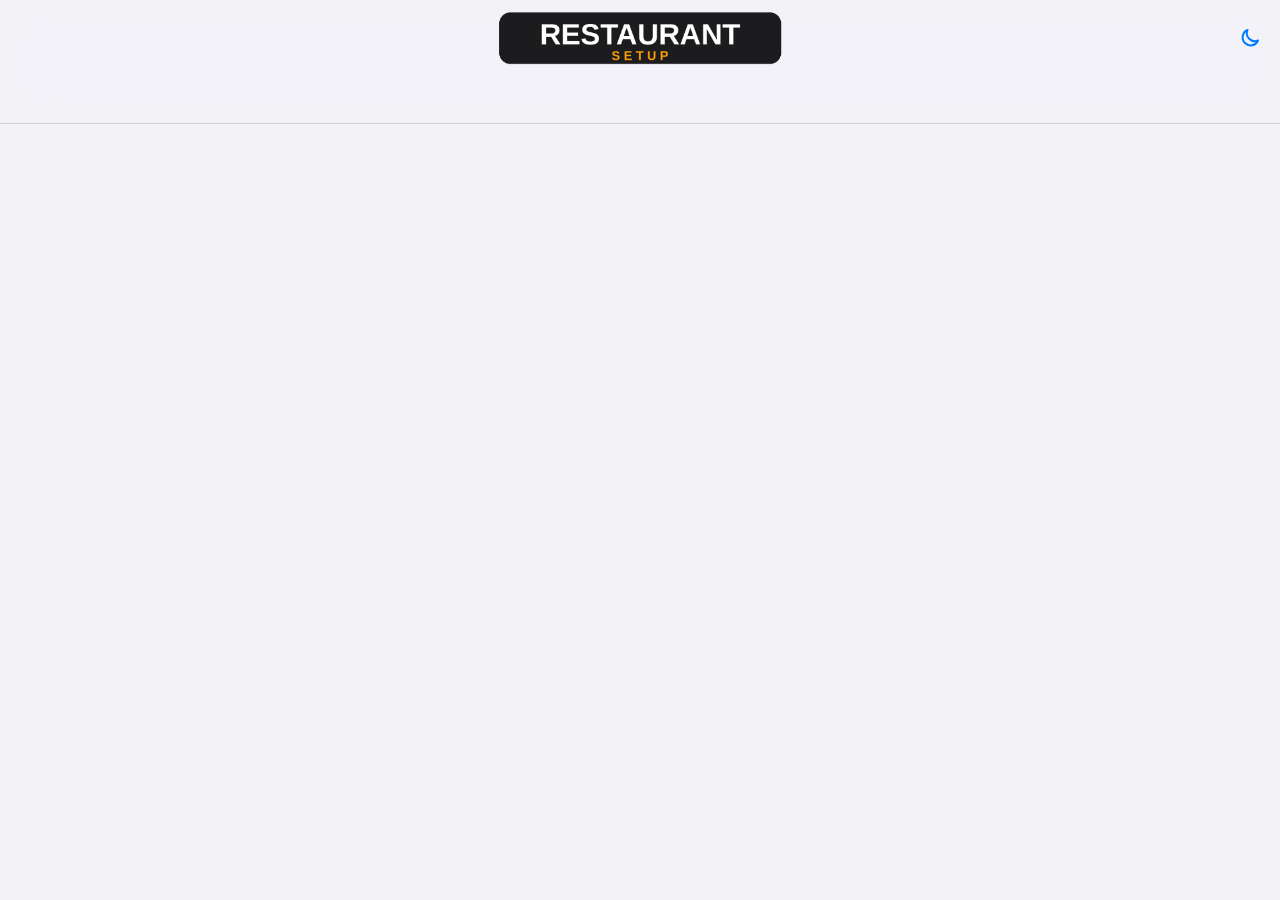
<file: index.html>
<!DOCTYPE html>
<html lang="en">
<head>
  <meta charset="utf-8">
  <meta name="robots" content="noindex, nofollow">
  <meta http-equiv="refresh" content="0; url=setup/">
  <title>Restaurant app</title>
</head>
<body><p><a href="setup/">Open Restaurant Setup</a></p></body>
</html>
</file>
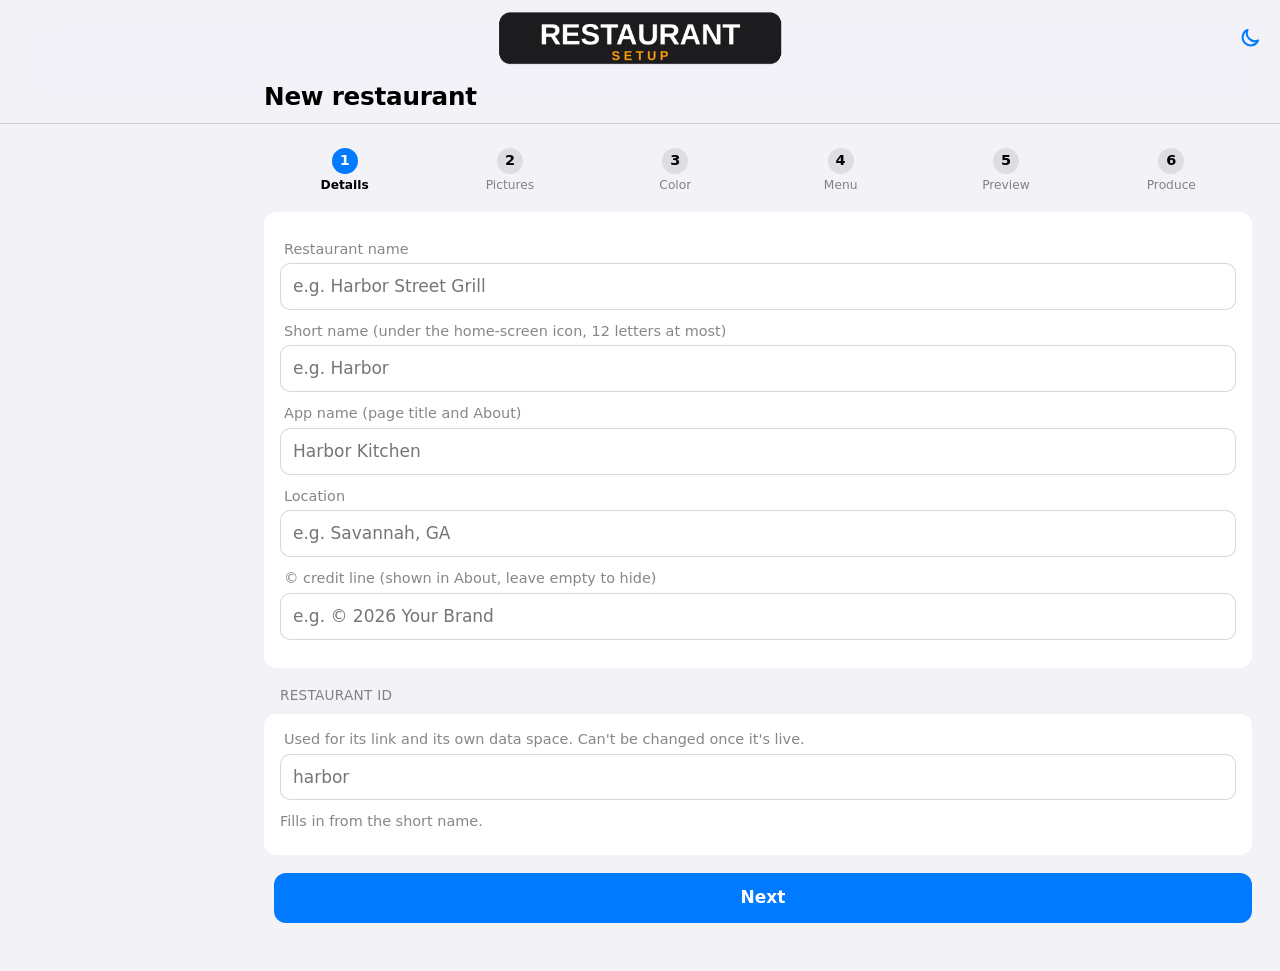
<file: setup/index.html>
<!DOCTYPE html>
<html lang="en">
<head>
  <meta charset="utf-8">
  <meta name="viewport" content="width=device-width, initial-scale=1, viewport-fit=cover">
  <meta name="robots" content="noindex, nofollow">
  <title>Restaurant Setup</title>
  <meta name="color-scheme" content="light dark">
  <meta name="theme-color" content="#f2f2f7" media="(prefers-color-scheme: light)">
  <meta name="theme-color" content="#000000" media="(prefers-color-scheme: dark)">
  <meta name="apple-mobile-web-app-capable" content="yes">
  <meta name="mobile-web-app-capable" content="yes">
  <meta name="apple-mobile-web-app-title" content="Setup">
  <link rel="icon" href="assets/favicon-32.png" sizes="32x32">
  <link rel="apple-touch-icon" href="assets/app-icon-180.png">
  <link rel="stylesheet" href="../app/css/app.css">
  <link rel="stylesheet" href="css/setup.css">
  <script>
    // The wizard's own settings space (never a restaurant's).
    self.BRAND = { appName: 'Restaurant Setup', shortName: 'Setup', dataPrefix: 'rsw.setup.' };
  </script>
  <script src="../app/js/head.js"></script>
</head>
<body>
  <!-- Pinned logo header, same as the restaurant app -->
  <header id="top" class="top">
    <div class="top-logo" aria-hidden="true"><img id="brand-logo" src="assets/setup-logo.png" alt=""></div>
    <div class="top-bar">
      <button id="btn-back" class="icon-btn" type="button" aria-label="Back" hidden>
        <svg viewBox="0 0 24 24"><path d="M15 4l-8 8 8 8" fill="none" stroke="currentColor" stroke-width="2.4" stroke-linecap="round" stroke-linejoin="round"/></svg>
      </button>
      <span class="spacer"></span>
      <button id="btn-night" class="icon-btn" type="button" aria-label="Night mode">
        <svg class="i-moon" viewBox="0 0 24 24"><path d="M20 14.5A8 8 0 0 1 9.5 4a8 8 0 1 0 10.5 10.5z" fill="none" stroke="currentColor" stroke-width="2" stroke-linejoin="round"/></svg>
        <svg class="i-sun" viewBox="0 0 24 24"><circle cx="12" cy="12" r="4" fill="none" stroke="currentColor" stroke-width="2"/><path d="M12 2v2M12 20v2M4.9 4.9l1.4 1.4M17.7 17.7l1.4 1.4M2 12h2M20 12h2M4.9 19.1l1.4-1.4M17.7 6.3l1.4-1.4" stroke="currentColor" stroke-width="2" stroke-linecap="round"/></svg>
      </button>
      <button id="btn-bell" class="icon-btn" type="button" hidden></button>
    </div>
    <div class="top-title">
      <h1 id="title"></h1>
      <div id="title-action"></div>
    </div>
  </header>
  <nav id="side" class="side" hidden></nav>

  <main id="view" class="view"></main>

  <nav id="tabs" class="tabs">
    <a href="#/setup" data-tab="setup">
      <svg viewBox="0 0 24 24"><path d="M12 3l2.4 4.9 5.4.8-3.9 3.8.9 5.4-4.8-2.6-4.8 2.6.9-5.4L4.2 8.7l5.4-.8z" fill="none" stroke="currentColor" stroke-width="1.9" stroke-linejoin="round"/></svg>
      <span>Setup</span></a>
    <a href="#/preview" data-tab="preview">
      <svg viewBox="0 0 24 24"><rect x="6.5" y="2.5" width="11" height="19" rx="2.5" fill="none" stroke="currentColor" stroke-width="1.9"/><path d="M10.5 18.5h3" stroke="currentColor" stroke-width="1.9" stroke-linecap="round"/></svg>
      <span>Preview</span></a>
    <a href="#/restaurants" data-tab="restaurants">
      <svg viewBox="0 0 24 24"><path d="M4 10l8-6 8 6v10H4zM9 20v-6h6v6" fill="none" stroke="currentColor" stroke-width="1.9" stroke-linejoin="round"/></svg>
      <span>Restaurants</span></a>
    <a href="#/more" data-tab="more">
      <svg viewBox="0 0 24 24"><circle cx="5" cy="12" r="1.8" fill="currentColor"/><circle cx="12" cy="12" r="1.8" fill="currentColor"/><circle cx="19" cy="12" r="1.8" fill="currentColor"/></svg>
      <span>More</span></a>
  </nav>

  <dialog id="dlg" class="sheet"></dialog>
  <div id="toast" class="toast" role="status" hidden></div>

  <noscript><p style="padding:2rem">Restaurant Setup needs JavaScript turned on.</p></noscript>
  <script type="module" src="js/wizard.js"></script>
</body>
</html>
</file>
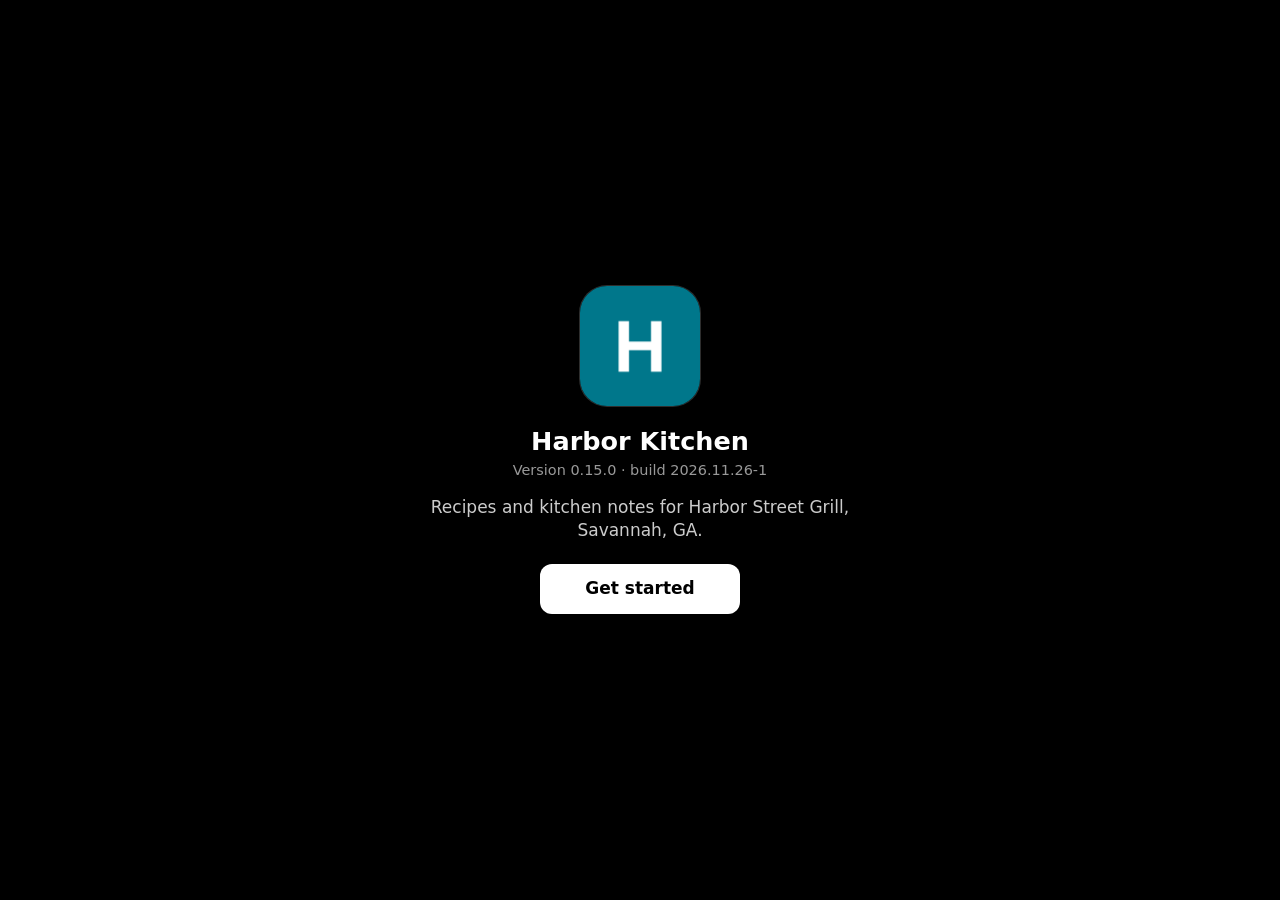
<file: r/harbor/index.html>
<!DOCTYPE html>
<html lang="en">
<head>
  <meta charset="utf-8">
  <meta name="viewport" content="width=device-width, initial-scale=1, viewport-fit=cover">
  <meta name="robots" content="noindex, nofollow">
  <title>Harbor Kitchen</title>
  <meta name="color-scheme" content="light dark">
  <meta name="theme-color" content="#f2f2f7" media="(prefers-color-scheme: light)">
  <meta name="theme-color" content="#000000" media="(prefers-color-scheme: dark)">
  <meta name="apple-mobile-web-app-capable" content="yes">
  <meta name="mobile-web-app-capable" content="yes">
  <meta name="apple-mobile-web-app-status-bar-style" content="default">
  <meta name="apple-mobile-web-app-title" content="Harbor">
  <link rel="icon" href="assets/favicon-32.png" sizes="32x32">
  <link rel="apple-touch-icon" href="assets/app-icon-180.png">
  <link rel="manifest" href="manifest.webmanifest">
  <link rel="stylesheet" href="../../app/css/app.css">
  <!-- This restaurant's names, pictures, colors and data space -->
  <script src="brand.js"></script>
  <!-- Shared by every restaurant -->
  <script src="../../app/js/head.js"></script>
</head>
<body>
  <script src="../../app/js/shell.js"></script>
  <noscript><p style="padding:2rem">Harbor Kitchen needs JavaScript turned on.</p></noscript>
</body>
</html>
</file>
<file: app/css/app.css>
/* Restaurant app (shared by every restaurant)
   RRA-013: follow the phone's own look. iOS uses Apple system colors and
   shapes, Android uses Material 3 shapes and Google system blue. Both follow
   the phone's light/dark setting. */

:root {
  --font: -apple-system, BlinkMacSystemFont, "SF Pro Text", system-ui, Roboto, "Segoe UI", sans-serif;
  --safe-t: env(safe-area-inset-top, 0px);
  --safe-b: env(safe-area-inset-bottom, 0px);
  --hdr: calc(var(--safe-t) + 124px);
  --tabs-h: calc(56px + var(--safe-b));

  /* iOS light (default) */
  --bg: #f2f2f7;
  --card: #ffffff;
  --card-2: #e5e5ea;
  --text: #000000;
  --text-2: rgba(60, 60, 67, 0.62);
  --sep: rgba(60, 60, 67, 0.2);
  --accent: #007aff;
  --on-accent: #ffffff;
  --danger: #ff3b30;
  --ok: #34c759;
  --warn: #ff9500;
  --material: rgba(242, 242, 247, 0.82);
  --radius: 12px;
  --btn-radius: 12px;
  --btn-h: 50px;
  --field-bg: #ffffff;
  color-scheme: light dark;
}
/* RRA-067: moon button shows the moon by day and the sun at night. */
#btn-night .i-sun, #btn-night.is-dark .i-moon { display: none; }
#btn-night.is-dark .i-sun { display: block; }
/* RRA-065: Light / Dark / Match device, chosen per device in Settings.
   html[data-theme] is set before first paint in index.html. */
html[data-theme="light"] { color-scheme: light; }
html[data-theme="dark"] { color-scheme: dark; }

@media (prefers-color-scheme: dark) {
  html:not([data-theme="light"]) {
    --bg: #000000;
    --card: #1c1c1e;
    --card-2: #2c2c2e;
    --text: #ffffff;
    --text-2: rgba(235, 235, 245, 0.6);
    --sep: rgba(84, 84, 88, 0.6);
    --accent: #0a84ff;
    --danger: #ff453a;
    --ok: #30d158;
    --warn: #ff9f0a;
    --material: rgba(18, 18, 20, 0.82);
    --field-bg: #1c1c1e;
  }
}
html[data-theme="dark"] {
    --bg: #000000;
    --card: #1c1c1e;
    --card-2: #2c2c2e;
    --text: #ffffff;
    --text-2: rgba(235, 235, 245, 0.6);
    --sep: rgba(84, 84, 88, 0.6);
    --accent: #0a84ff;
    --danger: #ff453a;
    --ok: #30d158;
    --warn: #ff9f0a;
    --material: rgba(18, 18, 20, 0.82);
    --field-bg: #1c1c1e;
  }

/* Android: Material 3 */
.android {
  --font: Roboto, system-ui, "Segoe UI", sans-serif;
  --bg: #f8f9fa;
  --card: #ffffff;
  --card-2: #e9eef6;
  --text: #1f1f1f;
  --text-2: #5f6368;
  --sep: #dadce0;
  --accent: #0b57d0;
  --on-accent: #ffffff;
  --danger: #b3261e;
  --ok: #146c2e;
  --warn: #b06000;
  --material: rgba(248, 249, 250, 0.88);
  --radius: 16px;
  --btn-radius: 999px;
  --btn-h: 44px;
  --field-bg: #ffffff;
}
@media (prefers-color-scheme: dark) {
  html.android:not([data-theme="light"]) {
    --bg: #131314;
    --card: #1e1f20;
    --card-2: #2a2b2e;
    --text: #e3e3e3;
    --text-2: #c4c7c5;
    --sep: #444746;
    --accent: #a8c7fa;
    --on-accent: #062e6f;
    --danger: #f2b8b5;
    --ok: #6dd58c;
    --warn: #ffb870;
    --material: rgba(19, 19, 20, 0.88);
    --field-bg: #1e1f20;
  }
}
html.android[data-theme="dark"] {
    --bg: #131314;
    --card: #1e1f20;
    --card-2: #2a2b2e;
    --text: #e3e3e3;
    --text-2: #c4c7c5;
    --sep: #444746;
    --accent: #a8c7fa;
    --on-accent: #062e6f;
    --danger: #f2b8b5;
    --ok: #6dd58c;
    --warn: #ffb870;
    --material: rgba(19, 19, 20, 0.88);
    --field-bg: #1e1f20;
  }

* { box-sizing: border-box; -webkit-tap-highlight-color: transparent; }
html, body { margin: 0; background: var(--bg); color: var(--text); font-family: var(--font); font-size: 17px; line-height: 1.35; }
.android body { font-size: 16px; }
body { min-height: 100dvh; overscroll-behavior-y: none; accent-color: var(--accent); }
[hidden] { display: none !important; }
a { color: var(--accent); text-decoration: none; }
h2 { font-size: 1.15rem; margin: 1.4rem 0 0.5rem; }
p { margin: 0.4rem 0; }
.muted { color: var(--text-2); }
.small { font-size: 0.85rem; }
.center { text-align: center; }
.mono { font-family: ui-monospace, "SF Mono", Menlo, monospace; word-break: break-all; }

/* ---------- Pinned logo + control bar (RRA-023) ---------- */
.top {
  position: fixed; inset: 0 0 auto 0; height: var(--hdr); z-index: 20;
  background: var(--material);
  -webkit-backdrop-filter: saturate(180%) blur(20px); backdrop-filter: saturate(180%) blur(20px);
  border-bottom: 0.5px solid var(--sep);
}
.top-logo {
  position: absolute; z-index: 1; left: 0; right: 0; top: calc(var(--safe-t) + 6px);
  height: 64px; display: flex; justify-content: center; pointer-events: none;
}
.top-logo img { height: 100%; width: auto; }
@media (prefers-color-scheme: dark) {
  html:not([data-theme="light"]) .top-logo img { filter: drop-shadow(0 0 1px rgba(255,255,255,.9)) drop-shadow(0 0 1px rgba(255,255,255,.9)); }
}
html[data-theme="dark"] .top-logo img { filter: drop-shadow(0 0 1px rgba(255,255,255,.9)) drop-shadow(0 0 1px rgba(255,255,255,.9)); }
.top-bar {
  position: absolute; z-index: 2; left: 0; right: 0; top: var(--safe-t); height: 76px;
  display: flex; align-items: center; padding: 0 8px;
}
.top-bar .spacer { flex: 1; }
.top-title {
  position: absolute; z-index: 2; left: 0; right: 0; bottom: 0; height: 48px;
  display: flex; align-items: center; justify-content: space-between; gap: 8px; padding: 0 16px 4px;
}
.top-title h1 { margin: 0; font-size: 1.45rem; font-weight: 700; letter-spacing: -0.01em; white-space: nowrap; overflow: hidden; text-overflow: ellipsis; }
.android .top-title h1 { font-weight: 500; font-size: 1.4rem; letter-spacing: 0; }
.icon-btn {
  position: relative; width: 44px; height: 44px; border: 0; padding: 10px; border-radius: 50%;
  background: transparent; color: var(--accent); cursor: pointer;
}
.android .icon-btn { color: var(--text); }
.icon-btn svg { width: 24px; height: 24px; display: block; }
/* RRA-069: a bigger back button, easy to hit with a thumb */
#btn-back { width: 56px; height: 56px; padding: 11px; margin-left: -4px; }
#btn-back svg { width: 34px; height: 34px; }
#btn-back path { stroke-width: 2.8; }
.icon-btn .dot { position: absolute; top: 9px; right: 10px; width: 9px; height: 9px; border-radius: 50%; background: var(--danger); }
.locked .top-title, .locked #btn-bell { display: none; }
.locked { --hdr: calc(var(--safe-t) + 80px); }

.view {
  padding: calc(var(--hdr) + 12px) 16px calc(var(--tabs-h) + 24px);
  max-width: 760px; margin: 0 auto;
}
.locked .view { padding-bottom: calc(var(--safe-b) + 24px); }

/* ---------- Bottom tabs ---------- */
.tabs {
  position: fixed; inset: auto 0 0 0; z-index: 20; height: var(--tabs-h); padding-bottom: var(--safe-b);
  display: flex; background: var(--material);
  -webkit-backdrop-filter: saturate(180%) blur(20px); backdrop-filter: saturate(180%) blur(20px);
  border-top: 0.5px solid var(--sep);
}
.tabs a { position: relative; flex: 1; display: flex; flex-direction: column; align-items: center; justify-content: center; gap: 2px; color: var(--text-2); font-size: 10.5px; font-weight: 500; }
.tabs svg { width: 26px; height: 26px; }
.tabs a.on { color: var(--accent); }
.android .tabs { height: calc(72px + var(--safe-b)); border-top: 0; background: var(--card-2); }
.android { --tabs-h: calc(72px + var(--safe-b)); }
.android .tabs a { font-size: 12px; gap: 4px; color: var(--text-2); }
.android .tabs svg { width: 56px; height: 30px; padding: 3px 16px; border-radius: 16px; }
.android .tabs a.on { color: var(--text); font-weight: 700; }
.android .tabs a.on svg { background: color-mix(in srgb, var(--accent) 22%, transparent); }
.badge { position: absolute; top: 5px; left: calc(50% + 6px); min-width: 18px; height: 18px; padding: 0 5px; border-radius: 9px; background: var(--danger); color: #fff; font-size: 11px; font-style: normal; font-weight: 600; display: grid; place-items: center; }
.android .badge { top: 8px; left: calc(50% + 10px); }

/* ---------- Lists, cards ---------- */
.group { background: var(--card); border-radius: var(--radius); overflow: hidden; margin: 8px 0 18px; }
.android .group { background: transparent; border-radius: 0; margin: 4px -16px 16px; }
.row {
  display: flex; align-items: center; gap: 12px; min-height: 48px; padding: 10px 16px; color: var(--text);
  border-bottom: 0.5px solid var(--sep); width: 100%; background: none; border-left: 0; border-right: 0; border-top: 0; text-align: left; font: inherit;
}
.group > .row:last-child { border-bottom: 0; }
.android .row { min-height: 56px; border-bottom: 0; }
a.row::after, button.row.nav::after { content: ""; width: 12px; height: 12px; border: solid var(--text-2); border-width: 0 2.5px 2.5px 0; transform: rotate(-45deg); opacity: 0.8; margin: 0 4px 0 auto; flex: none; } /* RRA-074: bigger open arrows */
.android a.row::after, .android button.row.nav::after { display: none; }
.row .grow { flex: 1; min-width: 0; }
.row .title { display: block; }
.row .sub { display: block; color: var(--text-2); font-size: 0.85rem; overflow: hidden; text-overflow: ellipsis; white-space: nowrap; }
.row .meta { color: var(--text-2); font-size: 0.9rem; white-space: nowrap; }
.section-label { font-size: 0.8rem; text-transform: uppercase; letter-spacing: 0.02em; color: var(--text-2); margin: 18px 16px 6px; }
.android .section-label { text-transform: none; letter-spacing: 0; font-size: 0.9rem; font-weight: 500; color: var(--accent); margin: 18px 0 4px; }
.card { background: var(--card); border-radius: var(--radius); padding: 16px; margin: 10px 0 16px; }
.android .card { background: var(--card-2); }
.card h2:first-child, .card h3:first-child { margin-top: 0; }
.empty { text-align: center; padding: 40px 16px; color: var(--text-2); }
.chip { display: inline-block; padding: 2px 10px; border-radius: 999px; background: var(--card-2); color: var(--text-2); font-size: 0.78rem; font-weight: 600; }
.chip.warn { background: color-mix(in srgb, var(--warn) 22%, transparent); color: var(--text); }
.chip.ok { background: color-mix(in srgb, var(--ok) 22%, transparent); color: var(--text); }

/* ---------- Buttons and fields ---------- */
.btn {
  display: inline-flex; align-items: center; justify-content: center; gap: 6px;
  min-height: var(--btn-h); padding: 0 20px; border: 0; border-radius: var(--btn-radius);
  background: var(--accent); color: var(--on-accent); font: inherit; font-weight: 600; cursor: pointer;
}
.android .btn { font-weight: 500; letter-spacing: 0.01em; font-size: 0.95rem; }
.btn:active { opacity: 0.7; }
.btn:disabled { opacity: 0.4; }
.btn.block { width: 100%; }
.btn.tonal { background: color-mix(in srgb, var(--accent) 15%, transparent); color: var(--accent); }
.android .btn.tonal { background: color-mix(in srgb, var(--accent) 20%, var(--card)); color: var(--text); }
.btn.plain { background: transparent; color: var(--accent); }
.btn.danger { background: transparent; color: var(--danger); }
.btn.small { min-height: 34px; padding: 0 14px; font-size: 0.9rem; }
.btn-new { min-height: 34px; padding: 0 14px; font-size: 0.85rem; letter-spacing: 0.04em; }
.stack > * + * { margin-top: 10px; }
.btn-row { display: flex; gap: 10px; flex-wrap: wrap; }
.btn-row > .btn { flex: 1; }

label.field { display: block; margin: 12px 0; }
label.field > span { display: block; font-size: 0.85rem; color: var(--text-2); margin: 0 0 4px 4px; }
input[type=text], input[type=date], input[type=search], input[type=password], textarea, select {
  width: 100%; font: inherit; color: var(--text); background: var(--field-bg);
  border: 1px solid var(--sep); border-radius: 10px; padding: 11px 12px;
}
.android input[type=text], .android input[type=date], .android input[type=search], .android input[type=password], .android textarea, .android select { border-radius: 4px; border-color: var(--text-2); background: transparent; }
textarea { min-height: 96px; resize: vertical; }
input:focus, textarea:focus, select:focus { outline: 2px solid var(--accent); outline-offset: -1px; border-color: transparent; }
.search { margin: 0 0 12px; }
.ios .search input { background: color-mix(in srgb, var(--text-2) 14%, transparent); border: 0; padding: 9px 12px; }
.android .search input { border-radius: 28px; border: 0; background: var(--card-2); padding: 14px 20px; }

.segmented { display: flex; background: color-mix(in srgb, var(--text-2) 14%, transparent); border-radius: 9px; padding: 2px; margin: 0 0 12px; }
.segmented button { flex: 1; border: 0; background: transparent; color: var(--text); font: inherit; font-size: 0.9rem; font-weight: 500; padding: 6px; border-radius: 7px; cursor: pointer; }
.segmented button.on { background: var(--card); box-shadow: 0 1px 3px rgba(0,0,0,0.15); font-weight: 600; }
.android .segmented { background: transparent; border: 1px solid var(--text-2); border-radius: 999px; padding: 0; overflow: hidden; }
.android .segmented button { border-radius: 0; padding: 9px; }
.android .segmented button + button { border-left: 1px solid var(--text-2); }
.android .segmented button.on { background: color-mix(in srgb, var(--accent) 22%, transparent); box-shadow: none; }

/* ---------- Recipe ---------- */
.recipe h2 { font-size: 1rem; text-transform: uppercase; letter-spacing: 0.04em; color: var(--text-2); }
.android .recipe h2 { text-transform: none; letter-spacing: 0; color: var(--accent); font-weight: 500; }
.ing { list-style: none; padding: 0; margin: 0; }
.ing li { display: flex; gap: 12px; padding: 9px 0; border-bottom: 0.5px solid var(--sep); }
.ing li:last-child { border-bottom: 0; }
.ing .qty { min-width: 92px; font-weight: 600; }
.steps { padding-left: 0; margin: 0; list-style: none; counter-reset: s; }
.steps li { counter-increment: s; position: relative; padding: 10px 0 10px 40px; border-bottom: 0.5px solid var(--sep); }
.steps li:last-child { border-bottom: 0; }
.steps li::before { content: counter(s); position: absolute; left: 0; top: 9px; width: 28px; height: 28px; border-radius: 50%; background: var(--text); color: var(--bg); display: grid; place-items: center; font-weight: 700; font-size: 0.85rem; }
.facts { display: grid; grid-template-columns: 1fr 1fr; gap: 10px; }
.facts > div { background: var(--card); border-radius: var(--radius); padding: 12px 14px; }
.android .facts > div { background: var(--card-2); }
.facts b { display: block; font-size: 0.78rem; color: var(--text-2); font-weight: 600; text-transform: uppercase; letter-spacing: 0.03em; margin-bottom: 2px; }
details.comments > summary { cursor: pointer; color: var(--accent); padding: 8px 0; font-weight: 500; list-style: none; }
details.comments > summary::-webkit-details-marker { display: none; }
details.comments > summary::before { content: "▸ "; }
details.comments[open] > summary::before { content: "▾ "; }
.comment { padding: 8px 0; border-bottom: 0.5px solid var(--sep); }
.comment .who { font-size: 0.8rem; color: var(--text-2); }

/* ---------- Dialog (sheet) ---------- */
dialog.sheet {
  width: min(560px, 100%); max-width: 100%; max-height: calc(100dvh - var(--safe-t) - 24px);
  margin: auto auto 0; padding: 0; border: 0; border-radius: 14px 14px 0 0;
  background: var(--bg); color: var(--text); overflow: hidden;
}
.android dialog.sheet { border-radius: 28px 28px 0 0; background: var(--card); }
@media (min-width: 640px) { dialog.sheet { margin: auto; border-radius: 14px; } .android dialog.sheet { border-radius: 28px; } }
dialog.sheet::backdrop { background: rgba(0,0,0,0.42); }
dialog.sheet[open] { animation: rise 0.28s cubic-bezier(.2,.8,.2,1); display: flex; flex-direction: column; }
@keyframes rise { from { transform: translateY(40px); opacity: 0; } }
.sheet-head { display: flex; align-items: center; justify-content: space-between; gap: 8px; padding: 12px 8px; border-bottom: 0.5px solid var(--sep); }
.sheet-head h3 { margin: 0; font-size: 1.05rem; text-align: center; flex: 1; }
.sheet-body { padding: 4px 16px calc(20px + var(--safe-b)); overflow-y: auto; -webkit-overflow-scrolling: touch; }
.ing-edit { display: grid; grid-template-columns: 100px 1fr 36px; gap: 8px; margin-bottom: 8px; }
.ing-edit button { border: 0; background: transparent; color: var(--danger); font-size: 22px; cursor: pointer; }
.checks label { display: flex; align-items: center; gap: 10px; padding: 8px 0; }
.checks input { width: 20px; height: 20px; }

.notice-list { padding-left: 1.1rem; }
.notice-list li { margin: 0.5rem 0; }

/* ---------- Access screens ---------- */
/* RRA-068: a code on its own, ready to copy */
.code-box { background: var(--card-2); border-radius: var(--radius); padding: 12px; margin: 14px 0 8px; }
.code-box .code-label { font-size: .8rem; font-weight: 600; color: var(--text-2); text-transform: uppercase; letter-spacing: .04em; margin-bottom: 6px; }
.code-box .code-text { font-size: .8rem; line-height: 1.3; max-height: 7.8em; overflow-y: auto; background: var(--card); border-radius: 8px; padding: 8px 10px; margin-bottom: 10px; user-select: all; -webkit-user-select: all; }
.code-more { margin: 10px 0; }
.code-more summary { color: var(--accent); cursor: pointer; font-size: .95rem; }
.code-big { font: 700 2rem/1.1 ui-monospace, "SF Mono", Menlo, monospace; letter-spacing: 0.08em; text-align: center; padding: 14px; background: var(--card-2); border-radius: var(--radius); margin: 10px 0; }
.hint { border-left: 3px solid var(--warn); padding: 8px 12px; background: color-mix(in srgb, var(--warn) 10%, transparent); border-radius: 6px; margin: 10px 0; }

/* ---------- Toast ---------- */
.toast {
  position: fixed; z-index: 60; left: 50%; transform: translateX(-50%); bottom: calc(var(--tabs-h) + 14px);
  background: #323232; color: #fff; padding: 12px 18px; border-radius: 12px; max-width: calc(100% - 32px);
  display: flex; gap: 14px; align-items: center; box-shadow: 0 6px 20px rgba(0,0,0,0.25); font-size: 0.95rem;
}
.toast button { background: none; border: 0; color: #8ab4f8; font: inherit; font-weight: 600; cursor: pointer; }

/* ---------- Startup screen (RRA-014, RRA-022) ---------- */
#splash { position: fixed; inset: 0; z-index: 100; background: #000; color: #fff; display: grid; place-items: center; }
#splash video { position: absolute; inset: 0; width: 100%; height: 100%; object-fit: contain; background: #000; }
.splash-skip { position: absolute; right: 16px; top: calc(var(--safe-t) + 12px); z-index: 2; background: rgba(255,255,255,0.14); color: #fff; border: 0; border-radius: 999px; padding: 7px 16px; font: inherit; font-size: 0.9rem; cursor: pointer; }
.splash-card { position: relative; z-index: 3; text-align: center; padding: calc(var(--safe-t) + 20px) 24px calc(var(--safe-b) + 20px); max-width: 480px; width: 100%; max-height: 100dvh; display: flex; flex-direction: column; align-items: center; animation: fadein 0.8s ease; }
.splash-card > * { flex: none; }
/* RRA-063: long update notes scroll; the button below always stays on screen. */
.splash-card .splash-notes { flex: 0 1 auto; min-height: 0; width: 100%; overflow-y: auto; -webkit-overflow-scrolling: touch; overscroll-behavior: contain; margin: 10px 0 20px; padding: 0 4px; border-top: .5px solid rgba(255,255,255,0.18); border-bottom: .5px solid rgba(255,255,255,0.18); }
.splash-h { margin-top: 16px; font-weight: 600; }
.splash-v { text-align: left; font-weight: 600; margin-top: 12px; color: #fff; }
.splash-card img { width: 120px; height: 120px; border-radius: 27px; box-shadow: 0 0 0 1px rgba(255,255,255,0.18); }
.android .splash-card img { border-radius: 50%; }
.splash-card h2 { font-size: 1.5rem; margin: 18px 0 2px; }
.splash-card .ver { color: rgba(255,255,255,0.6); font-size: 0.85rem; }
.splash-card ul { text-align: left; color: rgba(255,255,255,0.85); padding-left: 1.2rem; margin: 10px 0; }
.splash-card ul li + li { margin-top: 6px; }
.splash-card .btn { background: #fff; color: #000; min-width: 200px; }
@keyframes fadein { from { opacity: 0; } }

/* Printing is RRA-003 (not approved yet). Hide the app chrome at least. */
@media print {
  .top, .tabs, .toast, #splash, .no-print { display: none !important; }
  .view { padding: 0; }
}

/* ---------- 0.2.0: kitchen screens ---------- */
.rm { border: 0; background: var(--danger); color: #fff; width: 24px; height: 24px; border-radius: 50%; font-weight: 700; flex: none; cursor: pointer; line-height: 1; }
.pill { display: inline-block; font-size: .72rem; font-weight: 700; padding: 1px 8px; border-radius: 999px; }
.lo { background: color-mix(in srgb, var(--danger) 18%, transparent); color: var(--danger); }
.okp { background: color-mix(in srgb, var(--ok) 18%, transparent); color: var(--ok); }
.stepper { display: inline-flex; align-items: center; gap: 6px; flex: none; }
.stepper button { width: 34px; height: 34px; border-radius: 50%; border: 0; background: var(--card-2); color: var(--text); font-size: 20px; cursor: pointer; }
.stepper b { min-width: 28px; text-align: center; }
.chk { width: 24px; height: 24px; border-radius: 50%; border: 2px solid var(--sep); flex: none; display: grid; place-items: center; }
.row.done .title { text-decoration: line-through; color: var(--text-2); }
.row.done .chk { background: var(--ok); border-color: var(--ok); }
.row.done .chk::after { content: "✓"; color: #fff; font-size: 14px; font-weight: 700; }
.row[data-id], .row[data-i] { cursor: pointer; }
.msg { background: var(--card); border-radius: var(--radius); padding: 12px 14px; margin: 0 0 10px; }
.android .msg { background: var(--card-2); }
.msg.notice { border-left: 3px solid var(--warn); }
.msg .who { font-size: .78rem; color: var(--text-2); margin-bottom: 2px; }
.reply { margin: 8px 0 0 6px; padding-left: 10px; border-left: 2px solid var(--sep); font-size: .92rem; }
.bar { height: 6px; border-radius: 3px; background: var(--card-2); overflow: hidden; margin-top: 5px; }
.bar i { display: block; height: 100%; background: var(--accent); }
.sched { width: 100%; border-collapse: collapse; font-size: .74rem; background: var(--card); border-radius: var(--radius); overflow: hidden; }
.sched th, .sched td { padding: 7px 2px; text-align: center; border-bottom: .5px solid var(--sep); }
.sched td:first-child, .sched th:first-child { text-align: left; padding-left: 8px; font-weight: 600; }
.sched tr.me td { background: color-mix(in srgb, var(--accent) 8%, transparent); }
.shift { display: inline-block; background: color-mix(in srgb, var(--accent) 18%, transparent); border-radius: 5px; padding: 2px 3px; white-space: nowrap; }
.toggle { width: 50px; height: 30px; border-radius: 15px; background: var(--card-2); position: relative; cursor: pointer; flex: none; border: 0; }
.toggle::after { content: ""; position: absolute; top: 2px; left: 2px; width: 26px; height: 26px; border-radius: 50%; background: #fff; box-shadow: 0 1px 3px rgba(0,0,0,.3); transition: left .15s; }
.toggle.on { background: var(--ok); } .toggle.on::after { left: 22px; }
.toggle:disabled { opacity: .5; }
.ing-edit.with-cost { grid-template-columns: 80px 1fr 64px 30px; }
.row .segmented { margin: 0; }
.row .segmented button { padding: 4px 2px; font-size: .78rem; }
.paper { background: #fff; color: #000; padding: 18px; border-radius: 4px; box-shadow: 0 2px 10px rgba(0,0,0,.15); font-family: Georgia, serif; font-size: 14px; }
.paper h3 { font-family: var(--font); margin: 0 0 2px; font-size: 1.15rem; }
.paper-meta { font-size: 11px; color: #555; }
.paper table { width: 100%; border-collapse: collapse; margin: 10px 0; }
.paper td { border-bottom: 1px solid #ddd; padding: 5px 2px; vertical-align: top; }
.paper td:first-child { width: 30%; }
.paper ol { padding-left: 20px; margin: 6px 0; }
.paper li { margin: 4px 0; }
.paper-foot { font-size: 10px; color: #777; border-top: 1px solid #ccc; padding-top: 5px; margin-top: 10px; }
.print-only { display: none; }
@media print {
  body { background: #fff; color: #000; }
  .print-only { display: block; }
  .view > *:not(.paper):not(.paper-like):not(.print-only) { display: none !important; }
  .paper { box-shadow: none; padding: 0; font-size: 12pt; }
}

/* ---------- 0.4.0 ---------- */
/* Stock count: search and a floating Save stay pinned under the header (RRA-040). */
.stock-tools { position: sticky; top: var(--hdr); z-index: 5; margin: 0 -16px; padding: 6px 16px 2px; background: var(--bg); }
.fab-row { display: flex; justify-content: flex-end; margin-bottom: 6px; }
.fab { width: auto; height: 40px; padding: 0 18px; border-radius: 999px; box-shadow: 0 4px 14px rgba(0, 0, 0, 0.22); font-size: 0.95rem; }
/* Stock sections open one at a time (RRA-041). */
.acc-head {
  display: flex; align-items: center; gap: 10px; width: 100%; margin: 8px 0 0; padding: 13px 16px;
  border: 0; border-radius: var(--radius); background: var(--card); color: var(--text); font: inherit; font-weight: 600; text-align: left; cursor: pointer;
}
.acc-head::after { content: "›"; font-size: 1.9rem; line-height: 1; color: var(--text-2); transition: transform 0.15s; }
.acc-head.open::after { transform: rotate(90deg); }
.acc-head.open { border-radius: var(--radius) var(--radius) 0 0; }
.acc-head + .acc-body { margin-top: 0; border-radius: 0 0 var(--radius) var(--radius); }
.android .acc-head { background: var(--card-2); border-radius: 12px; }
/* Schedule printout (RRA-042). */
.paper .sched-print { width: 100%; border-collapse: collapse; font-size: 10pt; margin: 6px 0 14px; }
.paper .sched-print th, .paper .sched-print td { border: 1px solid #999; padding: 4px 5px; text-align: center; }
.paper .sched-print td:first-child, .paper .sched-print th:first-child { text-align: left; }
.paper .week { break-inside: avoid; page-break-inside: avoid; }
.acc-head .grow { flex: 1; min-width: 0; }

/* ---------- 0.5.0: colors, tablet and computer layout (RRA-051, RRA-052) ---------- */
:root { --c-green: #248a3d; --c-orange: #c93400; --c-blue: #0040dd; --c-purple: #8944ab; --c-teal: #0071a4; --c-gray: #6e6e73; --side-w: 236px; }
@media (prefers-color-scheme: dark) {
  html:not([data-theme="light"]) { --c-green: #30d158; --c-orange: #ff9f0a; --c-blue: #409cff; --c-purple: #da8fff; --c-teal: #5ac8f5; --c-gray: #aeaeb2; }
}
html[data-theme="dark"] { --c-green: #30d158; --c-orange: #ff9f0a; --c-blue: #409cff; --c-purple: #da8fff; --c-teal: #5ac8f5; --c-gray: #aeaeb2; }
.c-green { --c: var(--c-green); } .c-orange { --c: var(--c-orange); } .c-blue { --c: var(--c-blue); }
.c-purple { --c: var(--c-purple); } .c-teal { --c: var(--c-teal); } .c-gray { --c: var(--c-gray); }
.chip[class*="c-"] { background: color-mix(in srgb, var(--c) 16%, transparent); color: var(--c); border: 1px solid color-mix(in srgb, var(--c) 30%, transparent); padding: 1px 9px; white-space: nowrap; }
.row .title .chip { vertical-align: 1px; margin-left: 4px; font-size: .7rem; }
.lo { background: color-mix(in srgb, var(--c-orange) 18%, transparent); color: var(--c-orange); }

/* Search X (RRA-050) */
.search { position: relative; }
:root .search input[type="search"] { padding-right: 44px; }
.search input::-webkit-search-cancel-button { -webkit-appearance: none; display: none; }
.search-x { position: absolute; right: 6px; top: 50%; transform: translateY(-50%); width: 32px; height: 32px; border: 0; border-radius: 50%; background: var(--card-2); color: var(--text-2); font-size: 20px; line-height: 1; cursor: pointer; }
.search-x[hidden] { display: none; }

/* Wide tables */
.wtable-wrap { overflow-x: auto; background: var(--card); border-radius: var(--radius); border: .5px solid var(--sep); margin: 6px 0 18px; }
.wtable { width: 100%; border-collapse: collapse; font-size: .92rem; }
.wtable th { text-align: left; font-weight: 600; font-size: .8rem; color: var(--text-2); padding: 12px 14px; border-bottom: 1px solid var(--sep); white-space: nowrap; }
.wtable td { padding: 10px 14px; border-bottom: .5px solid var(--sep); vertical-align: middle; }
.wtable .num { text-align: right; }
.wtable tr.band td { background: var(--card-2); font-weight: 700; font-size: .85rem; padding: 7px 14px; }
.wtable tbody tr:not(.band):hover td { background: color-mix(in srgb, var(--accent) 6%, transparent); }
.wtable tr[data-href] { cursor: pointer; }
.wtable .link, .link { cursor: pointer; }
.wtable .stepper { justify-content: flex-end; }
.wtable .stepper button { width: 30px; height: 30px; font-size: 18px; }

/* Schedule (RRA-052) */
.spill { display: inline-flex; align-items: stretch; border-radius: 8px; overflow: hidden; border: 1px solid color-mix(in srgb, var(--c, var(--sep)) 55%, transparent); background: var(--card); font-size: .78rem; font-weight: 700; white-space: nowrap; }
.spill i { font-style: normal; background: var(--c); color: #fff; padding: 4px 7px; }
.spill > span { padding: 4px 8px; }
.spill.off { --c: var(--c-gray); padding: 4px 10px; color: var(--text-2); letter-spacing: .02em; }
.spill-btn { border: 0; background: none; padding: 0; margin: 2px; cursor: pointer; font: inherit; }
.add { display: inline-grid; place-items: center; width: 28px; height: 28px; border-radius: 50%; border: 1px dashed var(--sep); background: none; color: var(--text-2); font-size: 18px; cursor: pointer; }
.who { display: inline-flex; align-items: center; gap: 10px; min-width: 0; }
.who b { display: block; font-weight: 600; }
.who small { display: block; color: var(--text-2); font-size: .78rem; }
.av { width: 34px; height: 34px; flex: none; border-radius: 50%; display: grid; place-items: center; font-size: .78rem; font-weight: 700; background: color-mix(in srgb, var(--c) 20%, transparent); color: var(--c); }
.band-label { margin: 16px 0 6px; padding: 6px 14px; border-radius: 10px; font-weight: 700; font-size: .85rem; background: color-mix(in srgb, var(--c) 20%, transparent); color: var(--text); border-left: 4px solid var(--c); }
.row.me { background: color-mix(in srgb, var(--accent) 7%, transparent); }
.row[data-s] { cursor: pointer; }
.row.open-day { flex-wrap: wrap; gap: 4px; }
.daypick { display: grid; grid-template-columns: repeat(7, 1fr); gap: 4px; margin: 4px 0 6px; }
.daypick button { border: 0; border-radius: 10px; padding: 7px 0; background: var(--card); color: var(--text); font: inherit; cursor: pointer; display: flex; flex-direction: column; align-items: center; line-height: 1.15; }
.daypick b { font-size: .75rem; font-weight: 600; color: var(--text-2); }
.daypick span { font-size: 1.05rem; font-weight: 600; }
.daypick button.today span { color: var(--accent); }
.daypick button.on { background: var(--accent); color: var(--on-accent); }
.daypick button.on b, .daypick button.on span { color: var(--on-accent); }
.wsched { width: 100%; border-collapse: collapse; table-layout: fixed; min-width: 720px; font-size: .85rem; }
.wsched th { padding: 10px 8px; text-align: left; border-bottom: 1px solid var(--sep); border-left: .5px solid var(--sep); }
.wsched th b { display: block; font-size: .95rem; }
.wsched th span { color: var(--text-2); font-size: .78rem; font-weight: 500; }
.wsched th.today { background: color-mix(in srgb, var(--accent) 10%, transparent); }
.wsched th.who-h { width: 170px; border-left: 0; color: var(--text-2); font-size: .8rem; font-weight: 500; }
.wsched td { padding: 7px 6px; border-bottom: .5px solid var(--sep); border-left: .5px solid var(--sep); vertical-align: middle; }
.wsched td:first-child { border-left: 0; padding-left: 12px; }
.wsched td[data-s] { cursor: pointer; }
.wsched td .spill { display: flex; width: 100%; }
.wsched td .spill > span { flex: 1; text-align: center; }
.wsched td .spill-btn { display: block; width: calc(100% - 4px); }
.wsched td .add { opacity: .5; }
.wsched td[data-s]:hover .add { opacity: 1; }
.wsched tr.open-row td { background: var(--card-2); }
.wsched tr.band td { background: color-mix(in srgb, var(--c) 22%, transparent); font-weight: 700; padding: 6px 12px; border-left: 0; }
.wsched tr.me td { background: color-mix(in srgb, var(--accent) 6%, transparent); }

/* Sidebar */
.side { display: none; }
.sbadge { min-width: 20px; height: 20px; padding: 0 6px; border-radius: 10px; background: var(--danger); color: #fff; font-size: 11px; font-style: normal; font-weight: 700; display: grid; place-items: center; }
.sbadge[hidden] { display: none; }

@media (min-width: 768px) {
  .tabs { display: none; }
  .side {
    display: block; position: fixed; z-index: 15; left: 0; top: var(--hdr); bottom: 0; width: var(--side-w);
    overflow-y: auto; padding: 14px 10px calc(var(--safe-b) + 20px); background: var(--card); border-right: .5px solid var(--sep);
  }
  .side[hidden] { display: none; }
  .side a { display: flex; align-items: center; gap: 8px; padding: 10px 14px; margin: 2px 0; border-radius: 10px; color: var(--text); font-weight: 500; }
  .side a:hover { background: var(--card-2); }
  .side a.on { background: color-mix(in srgb, var(--accent) 16%, transparent); color: var(--accent); font-weight: 700; box-shadow: inset 3px 0 0 var(--accent); }
  .side .grow { flex: 1; }
  .side hr { border: 0; border-top: .5px solid var(--sep); margin: 10px 8px; }
  .side-who { padding: 4px 14px 12px; }
  .side-who b { display: block; }
  .side-who span { color: var(--text-2); font-size: .82rem; }
  body:not(.locked) .view { margin: 0 0 0 var(--side-w); max-width: 1280px; padding: calc(var(--hdr) + 16px) 28px 40px; }
  body:not(.locked) .top-title { padding-left: calc(var(--side-w) + 28px); padding-right: 28px; }
  body:not(.locked) .stock-tools { margin: 0 -28px; padding: 6px 28px 2px; }
  .search { max-width: 420px; }
}
@media print { .side { display: none !important; } body .view { margin: 0 !important; } }
/* RRA-107: full-screen work screens on iPads and computers (no left menu). */
@media (min-width: 768px) {
  body.full .side { display: none; }
  body.full:not(.locked) .view { margin-left: 0; max-width: none; padding-left: 24px; padding-right: 24px; }
  body.full:not(.locked) .top-title { padding-left: 24px; padding-right: 24px; }
  body.full:not(.locked) .stock-tools { margin: 0 -24px; padding: 6px 24px 2px; }
}
@media (min-width: 768px) and (max-width: 1099px) {
  :root { --side-w: 196px; }
  body:not(.locked) .view { padding-left: 18px; padding-right: 18px; }
  body:not(.locked) .top-title { padding-left: calc(var(--side-w) + 18px); }
  body:not(.locked) .stock-tools { margin: 0 -18px; padding: 6px 18px 2px; }
  .wtable td, .wtable th { padding-left: 9px; padding-right: 9px; }
  .wsched { min-width: 600px; }
  .wsched th.who-h { width: 150px; }
  .wsched .who .av { display: none; }
}

/* ---------- Employee lounge (RRA-053..055), prep saved items (RRA-057) ---------- */
.lounge-btn { display: flex; align-items: center; gap: 12px; padding: 12px 14px; margin: 0 0 12px; border-radius: var(--radius); color: #fff;
  background: linear-gradient(135deg, #8944ab, #0a84ff); box-shadow: 0 4px 14px rgba(0,0,0,.18); }
.lounge-btn b { display: block; font-size: 1.02rem; }
.lounge-btn small { display: block; opacity: .9; font-size: .8rem; }
.lounge-btn .grow { flex: 1; min-width: 0; }
.lounge-btn .chev { font-size: 2.3rem; line-height: 1; opacity: .9; }
.lounge-ic { width: 38px; height: 38px; border-radius: 50%; background: rgba(255,255,255,.2); display: grid; place-items: center; flex: none; }
.lounge-ic svg { width: 22px; height: 22px; }
.lounge .card { margin: 0 0 12px; }
.clock-card .clock-top { display: flex; align-items: center; gap: 12px; margin-bottom: 8px; }
.clock-card .clock-top > div { flex: 1; }
.clock-state { font-size: 1.25rem; font-weight: 700; }
.clock-card.on .clock-state { color: var(--c-green); }
.clock-btn { width: auto; min-width: 120px; height: 48px; border-radius: 999px; background: var(--c-green); color: #fff; font-weight: 700; }
.clock-btn.out { background: var(--c-orange); }
.clock-card .row { padding-left: 0; padding-right: 0; border-top: .5px solid var(--sep); }
.l-card { display: block; color: var(--text); }
.l-head { display: flex; align-items: center; justify-content: space-between; margin-bottom: 8px; }
.l-head a { font-size: .88rem; font-weight: 600; }
.l-card .row { padding-left: 0; padding-right: 0; }
.myweek { display: grid; grid-template-columns: repeat(7, 1fr); gap: 4px; }
.myweek > div { display: flex; flex-direction: column; align-items: center; gap: 4px; padding: 6px 2px; border-radius: 8px; font-size: .72rem; min-width: 0; }
.myweek > div.today { background: color-mix(in srgb, var(--accent) 12%, transparent); }
.myweek > div > span { color: var(--text-2); font-weight: 600; }
.myweek em { font-style: normal; color: var(--text-2); padding: 4px 0; }
.myweek .spill { flex-direction: column; font-size: .7rem; }
.myweek .spill i { padding: 1px 0; text-align: center; }
.myweek .spill > span { padding: 3px 4px; }
.bar { height: 8px; border-radius: 4px; background: var(--card-2); overflow: hidden; margin-bottom: 6px; }
.bar i { display: block; height: 100%; background: var(--c-green); }
/* RRA-073: still to do shows red; done fills in green */
.l-card .bar.todo { height: 10px; border-radius: 5px; background: var(--danger); }
.l-card .bar.todo i { background: var(--ok); transition: width .3s; }
.l-post { display: block; padding: 8px 0; border-top: .5px solid var(--sep); color: var(--text); font-size: .92rem; }
.l-post .who { display: block; color: var(--text-2); font-size: .76rem; }
.l-post.notice b { color: var(--c-purple); }
.l-quick { display: flex; gap: 8px; margin-top: 8px; }
.l-quick input { flex: 1; min-width: 0; }
.l-quick .btn { width: auto; padding: 0 16px; }
.ts-total { display: flex; flex-direction: column; align-items: flex-start; gap: 2px; }
.ts-total b { font-size: 1.6rem; }
.row .chev { color: var(--text-2); font-size: 1.9rem; line-height: 1; }
/* RRA-074: card links like "Full schedule ›" are bigger, with room around them to tap */
.l-head .chev { font-size: 2rem; line-height: 1; color: var(--text-2); }
.l-head a { display: inline-flex; align-items: center; gap: 4px; padding: 8px 10px; margin: -8px -10px -8px 0; font-size: 1rem; }
.l-head a .chev-i { font-size: 1.7rem; line-height: 1; margin-top: -2px; }
.sub-l { padding-left: 14px; font-size: .92rem; }
.saved { margin: 18px 0 8px; }
.saved summary { display: flex; align-items: center; gap: 10px; padding: 13px 16px; border-radius: var(--radius); background: var(--card); font-weight: 600; cursor: pointer; list-style: none; }
.saved summary::-webkit-details-marker { display: none; }
.saved summary::after { content: "›"; font-size: 1.9rem; line-height: 1; color: var(--text-2); transition: transform .15s; }
.saved[open] summary::after { transform: rotate(90deg); }
.saved summary .grow { flex: 1; }
.saved > p { margin: 8px 16px 0; }
.saved .row[data-saved] { cursor: pointer; }
.saved .row.on-list .title { color: var(--text-2); }
.saved .plus { color: var(--accent); font-weight: 600; }
@media (min-width: 768px) {
  .lounge { display: grid; grid-template-columns: repeat(2, minmax(0, 1fr)); gap: 14px; align-items: start; }
  .lounge .card { margin: 0; }
  .lounge-btn { max-width: 560px; }
}

/* Stock tabs: food and supplies (RRA-058) */
.cat-tabs { display: flex; gap: 6px; overflow-x: auto; margin: 2px -16px 4px; padding: 4px 16px 6px; scrollbar-width: none; }
.cat-tabs::-webkit-scrollbar { display: none; }
.cat-tabs button { flex: none; border: 1px solid var(--sep); background: var(--card); color: var(--text); border-radius: 999px; padding: 7px 14px; font: inherit; font-size: .88rem; font-weight: 600; cursor: pointer; white-space: nowrap; }
.cat-tabs button.on { background: var(--accent); border-color: var(--accent); color: var(--on-accent); }
.cat-tabs i { font-style: normal; display: inline-block; min-width: 18px; padding: 0 5px; margin-left: 4px; border-radius: 9px; background: color-mix(in srgb, var(--c-orange) 22%, transparent); color: var(--c-orange); font-size: .75rem; }
.cat-tabs button.on i { background: rgba(255,255,255,.25); color: #fff; }
@media (min-width: 768px) { .cat-tabs { margin: 2px 0 6px; padding: 4px 0 6px; flex-wrap: wrap; } }
.ts-row { display: flex; gap: 28px; flex-wrap: wrap; margin-bottom: 4px; }
.ts-row > div { display: flex; flex-direction: column; }

/* RRA-076: job position beside the lounge title. */
.pos-chip .chip { font-size: .8rem; padding: 3px 11px; }
/* RRA-075: private messages. */
.msg .who { display: block; }
.msg.private { border-left: 3px solid var(--c-purple); }
svg.lock { width: 11px; height: 11px; vertical-align: -1px; }

/* RRA-080 to 083: swaps. */
.lounge-btn .swap-badge { background: var(--c-orange); color: #fff; font-weight: 700; font-size: .78rem; border-radius: 999px; padding: 3px 9px; margin-right: 6px; white-space: nowrap; }
.swap-row { flex-wrap: wrap; transition: background-color .6s; }
.swap-row.focus { background: color-mix(in srgb, var(--c-orange) 22%, transparent); }
.swap-acts { display: flex; gap: 6px; align-items: center; flex-wrap: wrap; justify-content: flex-end; }
.swap-flag { margin-top: 6px; padding: 8px 10px; border-radius: 10px; background: color-mix(in srgb, var(--c-orange) 14%, transparent); border-left: 3px solid var(--c-orange); font-size: .85rem; color: var(--text); }
.chip.flag { background: color-mix(in srgb, var(--c-orange) 20%, transparent); color: var(--text); }
.chip.danger { background: color-mix(in srgb, var(--danger) 20%, transparent); color: var(--text); }
.danger-text { color: var(--danger); }
.swap-row > .grow { flex: 1 1 100%; min-width: 0; }
.swap-row .sub, .swap-row .title { white-space: normal; overflow: visible; text-overflow: clip; }
.swap-row .swap-acts { width: 100%; justify-content: flex-start; margin-top: 8px; }

/* RRA-091: Shift times editor */
.st-row { gap: 8px; flex-wrap: wrap; }
.st-row input[type=text] { flex: 1 1 90px; min-width: 80px; }
.st-row select { flex: 1 1 110px; min-width: 100px; }
.st-row .meta { min-width: 34px; }
.st-acts { display: flex; gap: 2px; margin-left: auto; }
.st-acts .btn { min-width: 34px; padding-left: 6px; padding-right: 6px; }

/* RRA-094: one section open at a time, in lists and in wide tables. */
.wtable tr.acc-band { cursor: pointer; }
.wtable tr.acc-band td:first-child::before { content: "›"; display: inline-block; width: 1em; margin-right: 6px; font-size: 1.15rem; line-height: 1; color: var(--text-2); transition: transform 0.15s; text-align: center; }
.wtable tr.acc-band.open td:first-child::before { transform: rotate(90deg); }
.wtable tr.acc-band:hover td { filter: brightness(0.97); }
.acc-head .meta { color: var(--text-2); font-weight: 400; font-size: .9rem; }
.acc-head .meta .chip { font-weight: 600; }
.set-acc .acc-body { padding-bottom: 4px; }
.set-acc .acc-body > .segmented, .set-acc .acc-body > p { margin-left: 12px; margin-right: 12px; }
@media print {
  .acc-body[hidden] { display: block !important; }
  .wtable tbody[hidden] { display: table-row-group !important; }
  .acc-head::after, .wtable tr.acc-band td:first-child::before { display: none; }
}
.set-acc .pad-top { padding-top: 10px; }

/* ---------- Payroll (RRA-095) ---------- */
.pr-big { font-size: 2rem; font-weight: 700; letter-spacing: -0.02em; line-height: 1.15; font-variant-numeric: tabular-nums; }
.pr-mid { font-size: 1.3rem; font-weight: 700; }
.pr-lab { color: var(--text-2); font-size: .82rem; }
.pr-v { font-size: 1.3rem; font-weight: 700; }
.pr-kpis { display: grid; grid-template-columns: 1fr 1fr; gap: 10px; }
.pr-kpis .card { margin: 0 0 14px; padding: 12px 14px; }
.pr-steps { display: flex; gap: 6px; margin: 2px 0 12px; }
.pr-steps i { flex: 1; height: 5px; border-radius: 3px; background: var(--card-2); }
.pr-steps i.on { background: var(--accent); }
.pr-av { width: 36px; height: 36px; border-radius: 50%; display: grid; place-items: center; font-weight: 700; font-size: .8rem; color: #fff; flex: none; }
.pr-num { text-align: right; white-space: nowrap; font-variant-numeric: tabular-nums; }
.pr-num small { display: block; }
.pr-est { font-size: .72rem; color: var(--text-2); font-style: italic; }
.pr-line { display: flex; justify-content: space-between; gap: 10px; padding: 7px 0; border-bottom: .5px solid var(--sep); font-variant-numeric: tabular-nums; }
.pr-line:last-child { border-bottom: 0; }
.pr-total { font-weight: 700; }
.pr-done { width: 68px; height: 68px; border-radius: 50%; background: var(--ok); color: #fff; display: grid; place-items: center; font-size: 38px; margin: 8px auto 10px; }
.pr-flush { margin-left: 0; }
.pill.info { background: color-mix(in srgb, var(--accent) 16%, transparent); color: var(--accent); }
.pill.pr-ot { background: color-mix(in srgb, var(--warn) 22%, transparent); color: var(--warn); }

/* ---------- Point of sale (RRA-101) ---------- */
.pos-av { width: 34px; height: 34px; border-radius: 50%; display: grid; place-items: center; font-weight: 700; font-size: .78rem; color: #fff; flex: none; }
.pos-num { text-align: right; white-space: nowrap; font-variant-numeric: tabular-nums; }
.pos-num small { display: block; }
.pos-check { padding: 10px 14px; }
.pos-seat + .pos-seat { margin-top: 6px; }
.pos-line { display: flex; align-items: center; gap: 8px; width: 100%; background: none; border: 0; border-bottom: .5px solid var(--sep); padding: 7px 0; font: inherit; color: var(--text); text-align: left; cursor: pointer; }
.pos-line .grow { flex: 1; min-width: 0; }
.pos-line.void { text-decoration: line-through; color: var(--text-2); }
.pos-mod { display: block; font-size: .8rem; color: var(--text-2); }
.pos-st { font-size: .72rem; color: var(--text-2); white-space: nowrap; }
.pos-price { min-width: 64px; text-align: right; font-variant-numeric: tabular-nums; }
.pos-tot { display: flex; justify-content: space-between; padding: 3px 0; font-size: .92rem; color: var(--text-2); font-variant-numeric: tabular-nums; }
.pos-tot.big { color: var(--text); font-weight: 700; font-size: 1.05rem; }
.pos-actions { margin: 0 0 6px; }
.pos-secs { display: flex; gap: 6px; overflow-x: auto; padding: 8px 0 10px; -webkit-overflow-scrolling: touch; scrollbar-width: none; }
.pos-secs::-webkit-scrollbar { display: none; }
.pos-secs button { flex: none; border: 0; border-radius: 999px; padding: 7px 13px; font: inherit; font-size: .85rem; font-weight: 600; background: var(--card); color: var(--text); cursor: pointer; }
.pos-secs button.on { background: var(--accent); color: var(--on-accent); }
.pos-grid { display: grid; grid-template-columns: repeat(auto-fill, minmax(104px, 1fr)); gap: 8px; margin-bottom: 18px; }
.pos-item { min-height: 72px; border: 0; border-radius: var(--radius); background: var(--card); color: var(--text); font: inherit; font-size: .84rem; font-weight: 600; padding: 8px; text-align: left; display: flex; flex-direction: column; justify-content: space-between; cursor: pointer; box-shadow: 0 .5px 0 var(--sep); }
.pos-item small { color: var(--text-2); font-weight: 500; }
.pos-item:active { transform: scale(.97); }
.pos-item.out { opacity: .45; text-decoration: line-through; }
.pos-choices { display: grid; grid-template-columns: 1fr 1fr; gap: 8px; margin: 8px 0; }
.pos-term { background: #111; color: #fff; border-radius: 18px; padding: 18px 16px; text-align: center; }
.pos-tips { display: grid; grid-template-columns: 1fr 1fr; gap: 8px; margin-top: 8px; }
.pos-tips button { border: 0; border-radius: 12px; padding: 12px 6px; background: #2c2c2e; color: #fff; font: inherit; font-weight: 700; cursor: pointer; }
.pos-tips button small { display: block; font-weight: 500; color: #aaa; }
.pos-tips button.on { background: #0a84ff; }
.pos-tap { margin-top: 14px; font-weight: 600; }
.pos-tix { display: grid; grid-template-columns: repeat(auto-fill, minmax(230px, 1fr)); gap: 10px; }
.pos-ticket { margin: 0; border-top: 5px solid var(--ok); }
.pos-ticket.warm { border-top-color: var(--warn); }
.pos-ticket.late { border-top-color: var(--danger); }
.pos-th { display: flex; justify-content: space-between; font-size: 1.05rem; }
.pos-ti { display: flex; justify-content: space-between; gap: 8px; width: 100%; background: none; border: 0; border-bottom: .5px solid var(--sep); padding: 8px 0; font: inherit; font-weight: 600; color: var(--text); text-align: left; cursor: pointer; }
.pos-ti em { display: block; font-style: normal; font-weight: 500; font-size: .82rem; color: var(--danger); }
.pos-ti.done { color: var(--text-2); text-decoration: line-through; }
.pos-ti small { color: var(--text-2); }
.pos-ticket .btn { margin-top: 10px; }
/* RRA-105: events coming up */
.lounge .ev-due { margin: 0 0 12px; border-left: 4px solid var(--c-orange); }
.group .row .sbadge#more-ev-badge { min-width: 20px; height: 20px; padding: 0 6px; border-radius: 10px; background: var(--danger); color: #fff; font-size: 11px; font-style: normal; font-weight: 700; display: grid; place-items: center; }
.group .row .sbadge#more-ev-badge[hidden] { display: none; }

/* RRA-108: POS picture menu. Check on the left, photo tiles on the right,
   menu sections as tabs under the tiles. */
.pos-wrap { display: block; }
.pos-head { display: grid; grid-template-columns: 1fr 104px 70px; gap: 6px; font-size: .72rem; font-weight: 700; text-transform: uppercase; letter-spacing: .03em; color: var(--text-2); padding: 2px 0 6px; border-bottom: .5px solid var(--sep); }
.pos-head span:nth-child(2) { text-align: center; }
.pos-head span:last-child { text-align: right; }
.pos-check .pos-line { display: grid; grid-template-columns: 1fr 104px 70px; gap: 6px; align-items: center; cursor: default; }
.pos-name { background: none; border: 0; padding: 0; font: inherit; color: var(--text); text-align: left; cursor: pointer; min-width: 0; }
.pos-name > span:first-child { font-weight: 600; }
.pos-name .pos-st { display: block; }
.pos-qty { display: flex; align-items: center; justify-content: center; gap: 6px; }
.pos-qty b { min-width: 20px; text-align: center; font-variant-numeric: tabular-nums; }
.pos-qty button { width: 34px; height: 34px; border-radius: 50%; border: 0; background: var(--card-2); color: var(--accent); font: inherit; font-size: 1.2rem; font-weight: 700; line-height: 1; cursor: pointer; }
.pos-qty button:active { transform: scale(.94); }
.pos-line.void .pos-name { text-decoration: line-through; color: var(--text-2); }
.pos-check .pos-actions { margin: 12px 0 2px; }
.pos-grid { grid-template-columns: repeat(auto-fill, minmax(150px, 1fr)); gap: 10px; margin-bottom: 10px; }
.pos-tile { border: 0; padding: 0; border-radius: var(--radius); overflow: hidden; background: var(--card); color: var(--text); font: inherit; text-align: left; cursor: pointer; display: flex; flex-direction: column; box-shadow: 0 .5px 0 var(--sep), 0 1px 4px rgba(0,0,0,.06); }
.pos-tile:active { transform: scale(.97); }
.pos-pic { display: block; aspect-ratio: 4 / 3; background: var(--card-2); }
.pos-pic img { width: 100%; height: 100%; object-fit: cover; display: block; }
.pos-tile.nopic .pos-pic { background: var(--tile); display: grid; place-items: center; padding: 8px; }
.pos-tile.nopic .pos-pic span { color: #fff; font-weight: 800; font-size: 1rem; text-align: center; line-height: 1.15; text-shadow: 0 1px 2px rgba(0,0,0,.25); }
.pos-cap { display: flex; flex-direction: column; gap: 1px; padding: 7px 9px 8px; }
.pos-tn { font-weight: 600; font-size: .86rem; line-height: 1.2; overflow: hidden; display: -webkit-box; -webkit-line-clamp: 2; -webkit-box-orient: vertical; }
.pos-cap small { color: var(--text-2); font-weight: 600; font-variant-numeric: tabular-nums; }
.pos-tile.out { opacity: .4; filter: grayscale(1); cursor: not-allowed; }
.pos-tile.out .pos-cap small { color: var(--danger); }
.pos-tabs { padding: 0 0 10px; }
.pos-x { color: var(--accent); }
@media (max-width: 767px) {
  .pos-grid { grid-template-columns: repeat(3, 1fr); gap: 7px; }
  .pos-cap { padding: 5px 6px 6px; }
  .pos-tn { font-size: .76rem; }
  .pos-cap small { font-size: .72rem; }
  .pos-tile.nopic .pos-pic span { font-size: .8rem; }
  .pos-tabs { position: sticky; top: var(--hdr); z-index: 5; background: var(--bg); margin: 0 -16px; padding: 8px 16px; }
}
@media (max-width: 359px) { .pos-grid { grid-template-columns: repeat(2, 1fr); } }
@media (min-width: 768px) {
  .pos-wrap { display: grid; grid-template-columns: minmax(320px, 400px) 1fr; gap: 18px; align-items: start; }
  .pos-left { position: sticky; top: calc(var(--hdr) + 12px); max-height: calc(100vh - var(--hdr) - 24px); overflow-y: auto; }
  .pos-left .pos-check { margin-top: 0; }
}

/* RRA-109: Music */
.mu-now { text-align: center; }
.mu-title { font-weight: 700; font-size: 1.1rem; margin-top: 4px; overflow-wrap: anywhere; }
.mu-ctrl { display: flex; justify-content: center; align-items: center; gap: 14px; margin: 14px 0 6px; }
.mu-ctrl button { width: 48px; height: 48px; border-radius: 50%; border: 0; background: var(--card-2); color: var(--text); font-size: 1.2rem; cursor: pointer; }
.mu-ctrl button.big { width: 64px; height: 64px; background: var(--accent); color: var(--on-accent); font-size: 1.5rem; }
.mu-ctrl button.on { background: color-mix(in srgb, var(--accent) 22%, transparent); }
.mu-ctrl button:disabled { opacity: .4; cursor: default; }
.mu-vol { display: flex; align-items: center; gap: 8px; max-width: 320px; margin: 4px auto 0; }
.mu-vol input { flex: 1; accent-color: var(--accent); }
.mu-list .row.on .title { color: var(--accent); font-weight: 700; }
.mu-n { width: 26px; text-align: center; color: var(--text-2); font-variant-numeric: tabular-nums; flex: none; }
.mu-st { background: none; border: 0; padding: 0; font: inherit; color: var(--text); text-align: left; cursor: pointer; display: flex; flex-direction: column; min-width: 0; }
.row.on .mu-st .title { color: var(--accent); font-weight: 700; }
label.btn { cursor: pointer; }
.mu-mini { position: fixed; z-index: 25; right: 12px; bottom: calc(var(--tabs-h) + 10px); display: flex; align-items: center; gap: 6px; max-width: min(360px, calc(100vw - 24px)); padding: 6px 6px 6px 14px; border-radius: 999px; background: var(--card); box-shadow: 0 4px 18px rgba(0,0,0,.18); border: .5px solid var(--sep); }
.mu-mini[hidden] { display: none; }
.mu-mini-t { flex: 1; min-width: 0; white-space: nowrap; overflow: hidden; text-overflow: ellipsis; color: var(--text); font-weight: 600; font-size: .88rem; }
.mu-mini button { width: 36px; height: 36px; border-radius: 50%; border: 0; background: var(--accent); color: var(--on-accent); cursor: pointer; flex: none; }
@media (min-width: 768px) { .mu-mini { bottom: 16px; right: 16px; } }
@media print { .mu-mini { display: none !important; } }

/* RRA-111: Gift cards */
.gc-card { text-align: center; }
.gc-badge { font-size: 2.4rem; }

/* RRA-106: Clear test data */
.cd-list .row { cursor: pointer; }
.cd-list input[type=checkbox] { width: 22px; height: 22px; accent-color: var(--danger); flex: none; }
@media (min-width: 768px) { .pos-tabs { flex-wrap: wrap; } }

/* RRA-114: seating layout */
.floor { display: grid; grid-template-columns: repeat(var(--cols), minmax(0, 1fr)); grid-template-rows: repeat(var(--rows), auto); gap: 8px; padding: 12px; border-radius: var(--radius); background: var(--card); margin-bottom: 10px; }
.fl-t, .fl-cell { aspect-ratio: 1; min-width: 0; border-radius: 14px; border: 0; font: inherit; cursor: pointer; display: flex; flex-direction: column; align-items: center; justify-content: center; gap: 1px; padding: 2px; }
.fl-t { background: color-mix(in srgb, var(--ok) 16%, var(--card-2)); color: var(--text); box-shadow: inset 0 0 0 2px color-mix(in srgb, var(--ok) 55%, transparent); }
.fl-t.k-table { border-radius: 50%; }
.fl-t.k-bar { border-radius: 50%; transform: scale(.78); }
.fl-t.k-booth { border-radius: 10px; }
.fl-t b { font-size: 1.15rem; line-height: 1; }
.fl-t small { font-size: .68rem; color: var(--text-2); white-space: nowrap; }
.fl-t.busy { background: var(--accent); color: var(--on-accent); box-shadow: none; }
.fl-t.busy small { color: inherit; opacity: .9; }
.fl-t .fl-amt { font-weight: 700; }
.fl-t:active { transform: scale(.95); }
.fl-cell.fl-empty { background: transparent; color: var(--text-2); box-shadow: inset 0 0 0 1.5px var(--sep); font-size: 1.1rem; }
.floor.edit .fl-t { box-shadow: inset 0 0 0 2px var(--accent); }
.fl-key { display: flex; gap: 16px; justify-content: center; margin-bottom: 12px; }
.fl-dot { display: inline-block; width: 11px; height: 11px; border-radius: 50%; vertical-align: -1px; background: color-mix(in srgb, var(--ok) 30%, var(--card-2)); box-shadow: inset 0 0 0 1.5px var(--ok); }
.fl-dot.busy { background: var(--accent); box-shadow: none; }
@media (max-width: 767px) {
  .floor { gap: 4px; padding: 6px; margin: 0 -8px 10px; }
  .fl-t small { display: none; }
  .fl-t b { font-size: .9rem; }
  .fl-t.busy .fl-amt { display: none; }
}
.num-pick { display: grid; grid-template-columns: repeat(auto-fill, minmax(46px, 1fr)); gap: 6px; margin: 6px 0 12px; }
.num-pick button { height: 46px; border: 0; border-radius: 12px; background: var(--card-2); color: var(--text); font: inherit; font-weight: 700; font-size: 1.05rem; cursor: pointer; }
.num-pick button.on { background: var(--accent); color: var(--on-accent); }
.num-pick button:disabled { opacity: .3; cursor: default; }

/* Phones: the check folds to one line so the menu stays in reach (RRA-114). */
.pos-fold { display: none; }
@media (max-width: 767px) {
  .pos-fold { display: flex; justify-content: space-between; width: 100%; border: 0; background: none; font: inherit; font-weight: 600; color: var(--text); padding: 2px 0 8px; cursor: pointer; }
  .pos-fold span { color: var(--accent); }
  .pos-check.folded .pos-head, .pos-check.folded .pos-seat { display: none; }
}

/* RRA-118: open tables as tabs across the top of a check */
.pos-ttabs { display: flex; gap: 6px; overflow-x: auto; padding: 0 0 12px; margin-bottom: 4px; scrollbar-width: none; -webkit-overflow-scrolling: touch; }
.pos-ttabs::-webkit-scrollbar { display: none; }
.pos-ttabs a { flex: none; display: flex; flex-direction: column; align-items: center; min-width: 84px; padding: 7px 12px; border-radius: 12px; background: var(--card); color: var(--text); text-decoration: none; box-shadow: inset 0 0 0 1px var(--sep); }
.pos-ttabs a b { font-size: .95rem; white-space: nowrap; }
.pos-ttabs a small { font-size: .72rem; color: var(--text-2); white-space: nowrap; font-variant-numeric: tabular-nums; }
.pos-ttabs a.on { background: var(--accent); color: var(--on-accent); box-shadow: none; }
.pos-ttabs a.on small { color: inherit; opacity: .85; }
.pos-ttabs a.add { justify-content: center; color: var(--accent); font-weight: 700; min-width: 70px; }
.pos-ttabs a.add { flex-direction: row; align-items: center; white-space: nowrap; border: 0; box-shadow: inset 0 0 0 1.5px color-mix(in srgb, var(--accent) 45%, transparent); }
/* Seating areas (RRA-119) */
.fl-areas { padding-top: 0; }
.fl-areas i { font-style: normal; font-size: .72rem; min-width: 18px; height: 18px; padding: 0 5px; border-radius: 9px; display: inline-grid; place-items: center; background: var(--danger); color: #fff; margin-left: 4px; }
.fl-areas .add { background: transparent; color: var(--accent); box-shadow: inset 0 0 0 1.5px color-mix(in srgb, var(--accent) 45%, transparent); }
.fl-t.k-high { border-radius: 50%; transform: scale(.88); }
.fl-t.k-patio { border-radius: 30%; background: color-mix(in srgb, var(--ok) 10%, #f5d76e33); }
.fl-t.k-patio.busy { background: var(--accent); }

/* Send turns a dull orange once everything on the check has gone to the kitchen (Gaylan, 2026-11-24). */
.pos-actions .btn.pos-sent, .pos-actions .btn.pos-sent:disabled { background: #b8743a; color: #fff; opacity: 1; }

/* Music: what the player is doing (connecting, or why it isn't playing). */
.mu-status { margin: 2px 0 4px; font-size: 14px; font-weight: 600; color: var(--warn, #b8743a); }

/* Radio dial (RRA-126): a faceplate with an AM/FM switch, scale, needle, knob and presets. */
.radio { margin: 0 0 14px; padding: 14px; border-radius: var(--radius); background: linear-gradient(#2a2622, #1b1815); color: #f3e6cf; box-shadow: inset 0 1px 0 rgba(255,255,255,.08), 0 2px 10px rgba(0,0,0,.18); }
.rd-top { display: flex; align-items: center; gap: 12px; }
.rd-lcd { flex: 1; min-width: 0; display: grid; grid-template-columns: auto 1fr; align-items: baseline; column-gap: 8px; padding: 8px 12px; border-radius: 10px; background: #0f1a12; box-shadow: inset 0 2px 6px rgba(0,0,0,.6); color: #9ff0b4; font-variant-numeric: tabular-nums; }
.rd-f { font-size: 2.2rem; font-weight: 700; line-height: 1.05; letter-spacing: .02em; }
.rd-b { font-size: .8rem; opacity: .8; }
.rd-n { grid-column: 1 / -1; font-size: .9rem; white-space: nowrap; overflow: hidden; text-overflow: ellipsis; opacity: .9; }
.rd-band { display: inline-flex; border-radius: 999px; padding: 3px; background: rgba(0,0,0,.35); flex: none; }
.rd-band button { min-width: 52px; height: 40px; border: 0; border-radius: 999px; background: transparent; color: inherit; font-weight: 700; font-size: 1rem; cursor: pointer; }
.rd-band button.on { background: #e8b04a; color: #1b1815; }
.sheet-body .rd-band { background: var(--card-2); margin-bottom: 10px; }
.rd-dial { position: relative; height: 64px; margin: 14px 6px 4px; border-radius: 8px; background: linear-gradient(#efe3c8, #e2d2b0); box-shadow: inset 0 2px 5px rgba(0,0,0,.35); touch-action: none; cursor: ew-resize; overflow: hidden; }
.rd-dial:focus-visible { outline: 3px solid #e8b04a; outline-offset: 2px; }
.rd-dial i { position: absolute; top: 0; width: 1px; height: 12px; background: #5a4a33; }
.rd-dial i.big { height: 20px; width: 2px; }
.rd-lab { position: absolute; top: 22px; transform: translateX(-50%); font-size: .75rem; font-weight: 700; color: #3d3122; font-variant-numeric: tabular-nums; }
.rd-dot { position: absolute; bottom: 8px; width: 8px; height: 8px; margin-left: -4px; border-radius: 50%; background: #c0392b; }
.rd-needle { position: absolute; top: 0; bottom: 0; width: 3px; margin-left: -1.5px; background: #d1201b; box-shadow: 0 0 6px rgba(209,32,27,.7); transition: left .12s; }
.rd-ctl { display: flex; align-items: center; justify-content: center; gap: 12px; margin: 10px 0; }
.rd-ctl button { width: 46px; height: 46px; border-radius: 50%; border: 0; background: rgba(255,255,255,.1); color: inherit; font-size: 1.3rem; cursor: pointer; }
.rd-knob { width: 78px; height: 78px; border-radius: 50%; background: radial-gradient(circle at 35% 30%, #6b625a, #2b2622 70%); box-shadow: 0 3px 8px rgba(0,0,0,.5), inset 0 1px 1px rgba(255,255,255,.2); position: relative; touch-action: none; cursor: grab; }
.rd-knob span { position: absolute; left: 50%; top: 7px; width: 4px; height: 16px; margin-left: -2px; border-radius: 2px; background: #e8b04a; }
.rd-presets { display: flex; flex-wrap: wrap; gap: 8px; justify-content: center; margin-bottom: 10px; }
.rd-presets button { display: flex; flex-direction: column; align-items: center; min-width: 76px; max-width: 140px; padding: 6px 10px; border: 0; border-radius: 10px; background: rgba(255,255,255,.1); color: inherit; cursor: pointer; }
.rd-presets button b { font-size: 1.05rem; font-variant-numeric: tabular-nums; }
.rd-presets button small { font-size: .72rem; opacity: .85; max-width: 100%; white-space: nowrap; overflow: hidden; text-overflow: ellipsis; }
.rd-presets button.on { background: #e8b04a; color: #1b1815; }
.rd-presets .muted { color: #d9cbb2; }
.radio .btn.tonal { background: rgba(255,255,255,.12); color: #f3e6cf; }
@media (prefers-reduced-motion: reduce) { .rd-needle { transition: none; } }

/* Order-up alerts (RRA-124): a small stack at the top of the screen. */
.pickups { position: fixed; z-index: 40; top: calc(env(safe-area-inset-top) + 8px); right: 10px; display: flex; flex-direction: column; gap: 8px; width: min(360px, calc(100vw - 20px)); }
.pickup { display: flex; align-items: center; gap: 10px; padding: 10px 10px 10px 12px; border-radius: 14px; background: var(--card); border: 2px solid var(--accent); box-shadow: 0 6px 22px rgba(0,0,0,.22); animation: pk-in .25s ease-out; }
.pickup b { display: block; font-size: 1rem; }
.pickup small { display: block; color: var(--text-2); font-size: .8rem; }
.pickup.late { border-color: #d1201b; box-shadow: 0 0 0 3px rgba(209,32,27,.25), 0 6px 22px rgba(0,0,0,.22); }
.pickup.late .pk-i { animation: pk-ring 1s ease-in-out infinite; }
.pickup.more { justify-content: center; font-size: .85rem; color: var(--text-2); padding: 6px; border-width: 1px; }
.pk-i { font-size: 1.3rem; }
@keyframes pk-in { from { transform: translateY(-8px); opacity: 0; } }
@keyframes pk-ring { 0%, 100% { transform: rotate(0); } 25% { transform: rotate(-14deg); } 75% { transform: rotate(14deg); } }
@media (prefers-reduced-motion: reduce) { .pickup, .pickup.late .pk-i { animation: none; } }
@media print { .pickups { display: none !important; } }

/* Coupons (RRA-122) */
.group.pad { padding: 12px 14px 4px; }
.group.pad > .row { padding-left: 0; padding-right: 0; }
.group.pad .field:last-child { margin-bottom: 10px; }
.cpn-preview .segmented { margin-bottom: 10px; }
.cpn-pic { display: flex; flex-direction: column; align-items: center; }
.cpn-pic img { width: 100%; max-width: 340px; height: auto; border-radius: 6px; box-shadow: 0 1px 6px rgba(0,0,0,.18); background: #fff; }
.cpn-cam { position: relative; background: #000; border-radius: 14px; overflow: hidden; aspect-ratio: 4 / 3; }
.cpn-cam video { width: 100%; height: 100%; object-fit: cover; display: block; }
.cpn-aim { position: absolute; inset: 18% 22%; border: 3px solid rgba(255,255,255,.85); border-radius: 14px; box-shadow: 0 0 0 999px rgba(0,0,0,.25); pointer-events: none; }
.cpn-msg { position: absolute; left: 0; right: 0; bottom: 6px; margin: 0; text-align: center; color: #fff; font-size: .85rem; text-shadow: 0 1px 2px #000; }
.cpn-err { color: var(--danger); font-weight: 600; min-height: 1.2em; margin: 8px 0 0; }
.pos-cpn button { all: unset; cursor: pointer; display: flex; flex-direction: column; min-width: 0; }
.pos-cpn button:disabled { cursor: default; }
.pos-cpn small { color: var(--text-2); font-size: .78rem; }
.pos-cpn > span { color: var(--ok); font-weight: 600; }
.pos-addcpn { margin: 2px 0 4px; padding-left: 0; }
.group.pad input[type=number], .group.pad input[type=date], .group.pad input[type=time] {
  width: 100%; font: inherit; color: var(--text); background: var(--field-bg);
  border: 1px solid var(--sep); border-radius: 10px; padding: 10px 12px; min-height: 44px; -webkit-appearance: none; appearance: none;
}
.android .group.pad input[type=number], .android .group.pad input[type=date], .android .group.pad input[type=time] { border-radius: 4px; border-color: var(--text-2); background: transparent; }
.pos-addcpn { display: flex; flex-wrap: wrap; gap: 4px 14px; }
.pos-addcpn .btn { padding-left: 0; padding-right: 0; }
button.row.cpn-disc { width: 100%; text-align: left; background: var(--card-2); border: 0; border-radius: 12px; margin: 0 0 8px; padding: 12px 14px; font: inherit; color: var(--text); cursor: pointer; }
button.row.cpn-disc:disabled { opacity: .55; cursor: default; }

/* Areas sized to the room (RRA-129): a small area stays small and centered. */
@media (min-width: 768px) { .floor { margin-left: auto; margin-right: auto; } }
/* "+ Area" is a pill like the area tabs, not the small round "+" used elsewhere. */
.fl-areas .add { display: inline-flex; width: auto; height: auto; border: 0; border-radius: 999px; font-size: inherit; white-space: nowrap; }

/* Tables that need clearing (RRA-132) */
.fl-t.dirty { background: color-mix(in srgb, var(--warn) 22%, var(--card-2)); box-shadow: inset 0 0 0 2px var(--warn); }
.fl-t.dirty small { color: var(--warn); font-weight: 700; }
.fl-dot.dirty { background: var(--warn); box-shadow: none; }

/* RRA-135: drinks */
.pos-hh { color: var(--ok); }
.pos-cap small s { opacity: .6; font-weight: 500; }
.pos-21 { display: inline-block; font-size: .66rem; font-weight: 800; padding: 0 4px; border-radius: 4px; background: var(--warn); color: #fff; vertical-align: 1px; }
.pos-idok { font-weight: 700; color: var(--ok); text-transform: none; letter-spacing: 0; }
.pos-hhbar { background: color-mix(in srgb, var(--ok) 14%, transparent); color: var(--text); border-radius: 10px; padding: 7px 10px; margin-bottom: 8px; font-weight: 600; font-size: .88rem; }
.pos-idcard { text-align: center; padding: 4px 0 10px; }
.pos-idbig { font-size: 2.2rem; font-weight: 800; color: var(--warn); }
.hh-days { margin-bottom: 10px; }

/* RRA-141: dishes with no price yet */
.pos-tile.noprice { opacity: .55; }
.pos-tile.noprice .pos-cap small { color: var(--text-2); font-style: italic; }
</file>
<file: setup/css/setup.css>
/* Restaurant Setup wizard (RSW): only what the shared app.css doesn't have. */

.rsw-steps { display: flex; gap: 4px; margin: 4px 0 14px; }
.rsw-steps button { flex: 1; min-width: 0; border: 0; background: none; color: var(--text-2); font: inherit; font-size: .72rem; padding: 4px 0; cursor: pointer; display: flex; flex-direction: column; align-items: center; gap: 3px; }
.rsw-steps b { width: 26px; height: 26px; border-radius: 13px; display: grid; place-items: center; font-size: .85rem; background: color-mix(in srgb, var(--text-2) 18%, transparent); color: var(--text); }
.rsw-steps button.done b { background: color-mix(in srgb, var(--accent) 22%, transparent); color: var(--accent); }
.rsw-steps button.on { color: var(--text); font-weight: 600; }
.rsw-steps button.on b { background: var(--accent); color: var(--on-accent); }
.rsw-steps span { white-space: nowrap; overflow: hidden; text-overflow: ellipsis; max-width: 100%; }
.rsw-nav { margin: 18px 0 8px; justify-content: space-between; }
.rsw-nav .btn { min-width: 120px; }

/* File pickers styled as buttons */
.rsw-file { position: relative; overflow: hidden; text-align: center; }
.rsw-file input { position: absolute; inset: 0; opacity: 0; cursor: pointer; font-size: 100px; }

.rsw-logo-box { height: 96px; display: grid; place-items: center; border-radius: 12px; margin-bottom: 8px;
  background: repeating-conic-gradient(color-mix(in srgb, var(--text-2) 14%, transparent) 0 25%, transparent 0 50%) 0 0 / 16px 16px; }
.rsw-logo-box img { max-height: 80px; max-width: 100%; }
.rsw-icons { display: flex; align-items: flex-end; gap: 28px; margin: 6px 0 4px; }
.rsw-icons figure { margin: 0; text-align: center; }
.rsw-icons figcaption { font-size: .75rem; color: var(--text-2); margin-top: 4px; }
.rsw-ios-icon { border-radius: 20px; box-shadow: 0 1px 4px rgba(0,0,0,.25); }

.rsw-swatches { display: flex; flex-wrap: wrap; gap: 10px; margin: 4px 0 8px; }
.rsw-sw { width: 38px; height: 38px; border-radius: 19px; border: 3px solid var(--card); box-shadow: 0 0 0 1px var(--sep); cursor: pointer; padding: 0; position: relative; overflow: hidden; }
.rsw-sw.on { box-shadow: 0 0 0 2.5px var(--text); }
.rsw-sw-own { background-image: conic-gradient(red, yellow, lime, cyan, blue, magenta, red) !important; }
.rsw-sw-own input { position: absolute; inset: 0; opacity: 0; cursor: pointer; }
.rsw-sample .btn-row { margin: 0; }
.rsw-dot { display: inline-block; width: 12px; height: 12px; border-radius: 6px; vertical-align: -1px; }
.rsw-ol { padding-left: 20px; margin: 0 0 8px; }
.rsw-ol li { margin: 0 0 6px; }
.rsw-facts > div { display: flex; gap: 10px; padding: 4px 0; overflow-wrap: anywhere; }
.rsw-facts .muted { flex: none; width: 92px; }

/* iPhone-sized preview: a 390 × 844 screen, scaled to fit */
.rsw-phone-wrap { display: flex; justify-content: center; margin: 6px 0 14px; }
.rsw-phone { --w: min(300px, calc(100vw - 64px)); width: var(--w); aspect-ratio: 390 / 844; border-radius: calc(var(--w) * .14); padding: 10px; background: #1c1c1e; box-shadow: 0 8px 30px rgba(0,0,0,.25), inset 0 0 0 2px #3a3a3c; position: relative; }
.rsw-phone iframe { border: 0; width: 390px; height: 844px; transform-origin: 0 0; border-radius: 44px; background: #fff; display: block; } /* scaled to fit by wizard.js */
.rsw-phone > * { overflow: hidden; }
.rsw-home { height: 100%; border-radius: calc(var(--w) * .12); background: linear-gradient(160deg, #6b8cff, #9b5de5 55%, #f15bb5); display: grid; grid-template-columns: repeat(4, 1fr); align-content: start; gap: 18px 8px; padding: 48px 14px; }
.rsw-phone.dark .rsw-home { background: linear-gradient(160deg, #1d2b64, #3a1c71 55%, #5c1f4a); }
.rsw-app { display: flex; flex-direction: column; align-items: center; gap: 4px; color: #fff; font-size: 11px; text-shadow: 0 1px 2px rgba(0,0,0,.4); }
.rsw-app img, .rsw-app i { width: 56px; height: 56px; border-radius: 13px; display: block; }
.rsw-app.ghost i { background: rgba(255,255,255,.25); }
.rsw-app span { max-width: 70px; white-space: nowrap; overflow: hidden; }

/* Menu step (RSW-020) */
.rsw-on { color: var(--accent); font-weight: 700; }
.rsw-sec { padding-top: 10px; }
.rsw-sec-head, .rsw-item { display: flex; gap: 6px; align-items: center; margin-bottom: 6px; }
.rsw-sec-head input { flex: 1; min-width: 0; font-weight: 600; }
.rsw-sec-head select { flex: none; max-width: 42%; }
.rsw-item .rsw-name { flex: 1; min-width: 0; }
.rsw-item .rsw-price { flex: none; width: 72px; text-align: right; }
.rsw-sec input, .rsw-sec select { font: inherit; font-size: 16px; padding: 8px 10px; border-radius: 10px; border: 1px solid var(--sep); background: var(--bg); color: var(--text); } /* 16px: no zoom on iPhone */
.rsw-x { flex: none; width: 32px; height: 32px; font-size: 1.3rem; color: var(--text-2); }
.rsw-stock summary { cursor: pointer; padding: 2px 0; }
.rsw-stock textarea, #pm { width: 100%; font: inherit; font-size: 16px; box-sizing: border-box; }
</file>
